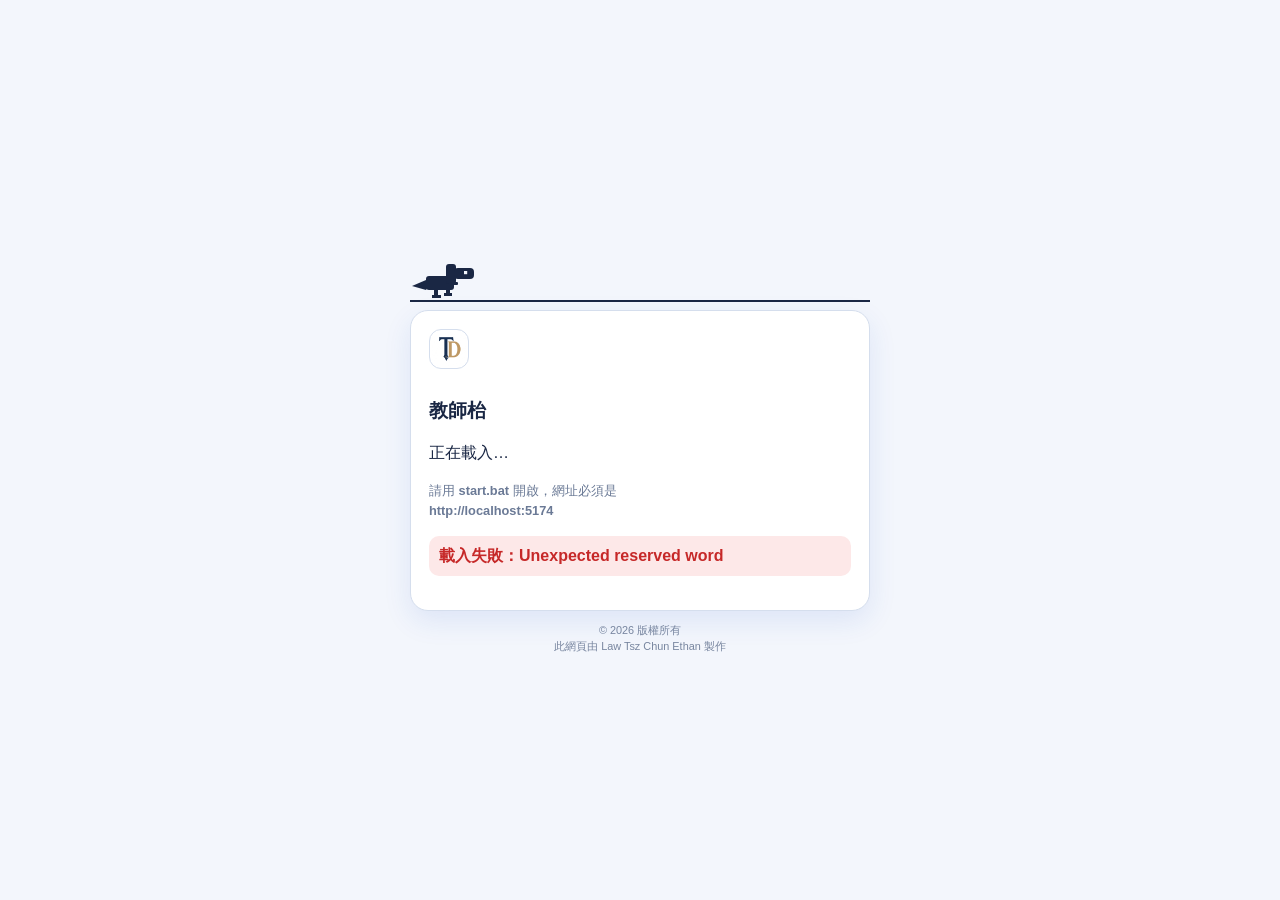
<file: web/index.html>
<!DOCTYPE html>
<html lang="zh-Hant">
  <head>
    <meta charset="UTF-8" />
    <meta name="viewport" content="width=device-width, initial-scale=1, viewport-fit=cover, interactive-widget=resizes-content" />
    <meta name="theme-color" content="#6a4d96" />
    <meta name="apple-mobile-web-app-capable" content="yes" />
    <meta name="mobile-web-app-capable" content="yes" />
    <meta name="apple-mobile-web-app-status-bar-style" content="default" />
    <meta name="format-detection" content="telephone=no" />
    <title>教師枱 · Teacher Desk</title>
    <meta name="description" content="給老師的教學工作台：學生名單、功課日曆、考試成績、欠交追蹤與課堂進度。" />
    <link rel="icon" type="image/png" sizes="32x32" href="./assets/favicon-32.png" />
    <link rel="icon" type="image/png" sizes="192x192" href="./assets/favicon-192.png" />
    <link rel="apple-touch-icon" href="./assets/apple-touch-icon.png" />
    <link rel="shortcut icon" href="./assets/favicon.ico" />
    <link rel="stylesheet" href="./css/styles.css" />
  </head>
  <body>
    <div class="grain" aria-hidden="true"></div>
    <div id="app" class="auth-only">
      <div class="login-wrap">
        <div class="login-boot">
          <div class="dino-run" aria-hidden="true">
            <div class="dino">
              <svg viewBox="0 0 72 48" xmlns="http://www.w3.org/2000/svg">
                <g fill="currentColor">
                  <path d="M2 34 L16 28 L20 32 L16 38 Z"/>
                  <rect x="16" y="24" width="28" height="14" rx="3"/>
                  <rect x="36" y="12" width="10" height="20" rx="3"/>
                  <rect x="44" y="16" width="20" height="11" rx="4"/>
                  <rect class="dino-eye" x="54" y="19" width="3.2" height="3.2"/>
                  <rect x="40" y="30" width="8" height="3" rx="1"/>
                  <g class="dino-legs dino-legs-a">
                    <rect x="24" y="36" width="4" height="8"/><rect x="22" y="43" width="9" height="3"/>
                    <rect x="36" y="36" width="4" height="6"/><rect x="34" y="41" width="8" height="3"/>
                  </g>
                  <g class="dino-legs dino-legs-b">
                    <rect x="24" y="36" width="4" height="6"/><rect x="24" y="41" width="8" height="3"/>
                    <rect x="36" y="36" width="4" height="8"/><rect x="36" y="43" width="9" height="3"/>
                  </g>
                </g>
              </svg>
            </div>
          </div>
          <div class="card login-card">
            <img class="brand-logo" src="./assets/logo-mark.png" alt="" />
            <h1>教師枱</h1>
            <p>正在載入…</p>
            <p class="tiny">請用 <b>start.bat</b> 開啟，網址必須是<br /><b>http://localhost:5174</b></p>
            <p id="boot-error" class="auth-error" hidden></p>
          </div>
          <p class="app-copy login-copy">© 2026 版權所有<br />此網頁由 Law Tsz Chun Ethan 製作</p>
        </div>
      </div>
    </div>
    <div id="toast-root"></div>
    <script>
      function showBootError(msg) {
        var box = document.getElementById('boot-error');
        if (!box) return;
        box.hidden = false;
        box.textContent = msg;
      }
      window.addEventListener('error', function (e) {
        showBootError('載入失敗：' + (e.message || 'unknown'));
      });
      window.addEventListener('unhandledrejection', function (e) {
        var reason = e && e.reason;
        showBootError('載入失敗：' + (reason && reason.message ? reason.message : reason || 'unknown'));
      });
      setTimeout(function () {
        var app = document.getElementById('app');
        if (!window.__APP_READY && app && app.querySelector('.login-card') && /正在載入/.test(app.innerText)) {
          showBootError('仍未載入。請關閉此頁，雙擊資料夾裡的 start.bat，然後等它自動打開瀏覽器。不要雙擊 index.html。網址必須是 http://localhost:5174');
        }
      }, 4000);
    </script>
    <script src="./js/config.js"></script>
    <script type="module">
      import('./js/app.js').catch(function (err) {
        showBootError('載入失敗：' + ((err && err.message) || err));
      });
    </script>
  </body>
</html>
</file>
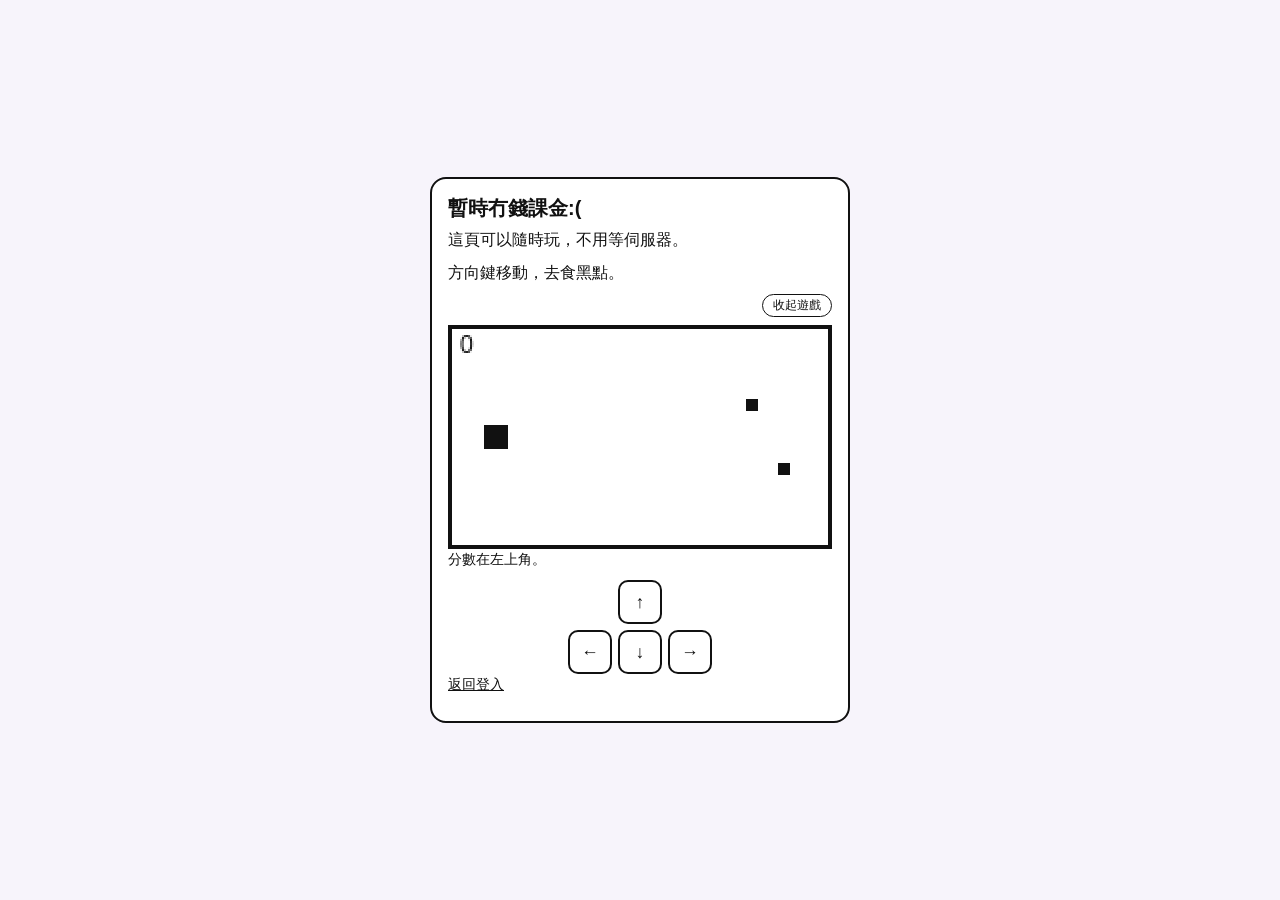
<file: web/wake-game/index.html>
<!DOCTYPE html>
<html lang="zh-Hant">
<head>
  <meta charset="UTF-8">
  <meta name="viewport" content="width=device-width, initial-scale=1, viewport-fit=cover">
  <title>暫時冇錢課金:(</title>
  <style>
    * { box-sizing: border-box; }
    body {
      margin: 0; min-height: 100vh; min-height: 100dvh;
      display: flex; align-items: center; justify-content: center;
      padding: 24px 16px;
      background: #f7f4fb;
      color: #111;
      font-family: "Noto Sans TC", "Microsoft JhengHei", "PingFang TC", sans-serif;
    }
    .card {
      width: min(420px, 100%);
      padding: 16px;
      border: 2px solid #111;
      border-radius: 16px;
      background: #fff;
    }
    h1 { margin: 0 0 6px; font-size: 1.25rem; }
    p { margin: 0 0 10px; line-height: 1.45; }
    .help { font-size: 0.9rem; }
    canvas {
      width: 100%; height: auto; display: block;
      background: #fff; image-rendering: pixelated;
    }
    .pad {
      display: grid; grid-template-columns: 44px 44px 44px;
      gap: 6px; width: max-content; margin: 8px auto 0;
    }
    .pad button {
      width: 44px; height: 44px; border-radius: 10px;
      border: 2px solid #111; background: #fff; color: #111; font-size: 1.1rem;
    }
    .pad button[data-dir="u"] { grid-column: 2; grid-row: 1; }
    .pad button[data-dir="l"] { grid-column: 1; grid-row: 2; }
    .pad button[data-dir="d"] { grid-column: 2; grid-row: 2; }
    .pad button[data-dir="r"] { grid-column: 3; grid-row: 2; }
    .swipe { display: none; }
    .toggle {
      display: block; margin: 0 0 8px auto;
      padding: 2px 10px; border: 1px solid #111; border-radius: 999px;
      background: #fff; color: #111; font-size: 0.75rem;
    }
    .card.is-hidden canvas, .card.is-hidden .score, .card.is-hidden .pad { display: none; }
    canvas { touch-action: none; }
    a { color: #111; }
    @media (max-width: 1023px), ((hover: none) and (pointer: coarse)) {
      .keys, .pad { display: none; }
      .swipe { display: block; }
      .card.is-hidden .swipe { display: none; }
    }
  </style>
</head>
<body>
  <main class="card" id="wake-note">
    <h1>暫時冇錢課金:(</h1>
    <p>這頁可以隨時玩，不用等伺服器。</p>
    <p class="keys">方向鍵移動，去食黑點。</p>
    <p class="swipe">在遊戲上滑動，去食黑點。</p>
    <button type="button" class="toggle" id="toggle">收起遊戲</button>
    <canvas id="wake-game" width="192" height="112" aria-label="方向鍵移動，去食黑點。"></canvas>
    <p class="help score">分數在左上角。</p>
    <div class="pad">
      <button type="button" data-dir="u" aria-label="上">↑</button>
      <button type="button" data-dir="l" aria-label="左">←</button>
      <button type="button" data-dir="d" aria-label="下">↓</button>
      <button type="button" data-dir="r" aria-label="右">→</button>
    </div>
    <p class="help"><a href="../">返回登入</a></p>
  </main>
  <script>
    const root = document.getElementById('wake-note');
    const canvas = document.getElementById('wake-game');
    const ctx = canvas.getContext('2d');
    const cols = 12;
    const rows = 7;
    const cell = 16;
    canvas.width = cols * cell;
    canvas.height = rows * cell;
    let x = 1;
    let y = 3;
    let score = 0;
    const dots = [];
    const placeDot = () => {
      dots.push({
        x: 1 + Math.floor(Math.random() * (cols - 2)),
        y: 1 + Math.floor(Math.random() * (rows - 2)),
      });
    };
    placeDot();
    placeDot();
    placeDot();
    const step = (dx, dy) => {
      x = Math.max(0, Math.min(cols - 1, x + dx));
      y = Math.max(0, Math.min(rows - 1, y + dy));
      for (let i = dots.length - 1; i >= 0; i -= 1) {
        if (dots[i].x === x && dots[i].y === y) {
          dots.splice(i, 1);
          score += 1;
          placeDot();
        }
      }
    };
    let held = null;
    window.addEventListener('keydown', (event) => {
      const tag = event.target && event.target.tagName;
      if (tag === 'INPUT' || tag === 'TEXTAREA' || tag === 'SELECT') return;
      const map = { ArrowUp: [0, -1], ArrowDown: [0, 1], ArrowLeft: [-1, 0], ArrowRight: [1, 0] };
      if (!map[event.key]) return;
      event.preventDefault();
      held = map[event.key];
      if (event.repeat) return;
      step(held[0], held[1]);
    });
    window.addEventListener('keyup', (event) => {
      if (['ArrowUp', 'ArrowDown', 'ArrowLeft', 'ArrowRight'].includes(event.key)) held = null;
    });
    root.querySelectorAll('[data-dir]').forEach((btn) => {
      btn.addEventListener('click', (event) => {
        event.preventDefault();
        const map = { u: [0, -1], d: [0, 1], l: [-1, 0], r: [1, 0] };
        const dir = map[btn.getAttribute('data-dir')];
        if (dir) step(dir[0], dir[1]);
      });
    });
    const touchQuery = window.matchMedia('(max-width: 1023px), (hover: none) and (pointer: coarse)');
    let touchStart = null;
    canvas.addEventListener('touchstart', (event) => {
      if (!touchQuery.matches || event.touches.length !== 1) return;
      touchStart = { x: event.touches[0].clientX, y: event.touches[0].clientY };
    }, { passive: true });
    canvas.addEventListener('touchmove', (event) => {
      if (touchStart) event.preventDefault();
    }, { passive: false });
    canvas.addEventListener('touchend', (event) => {
      if (!touchStart) return;
      const point = event.changedTouches[0];
      const dx = point.clientX - touchStart.x;
      const dy = point.clientY - touchStart.y;
      touchStart = null;
      if (Math.hypot(dx, dy) < 24) return;
      if (Math.abs(dx) >= Math.abs(dy)) step(dx > 0 ? 1 : -1, 0);
      else step(0, dy > 0 ? 1 : -1);
    });
    const toggle = document.getElementById('toggle');
    const paintToggle = () => {
      const hidden = root.classList.contains('is-hidden');
      toggle.textContent = hidden ? '顯示遊戲' : '收起遊戲';
      toggle.setAttribute('aria-pressed', hidden ? 'true' : 'false');
    };
    try {
      const _hide = (() => { try { let v = localStorage.getItem('td-hide-wake-game'); if (v == null) { v = localStorage.getItem('mkpc-hide-wake-game'); if (v != null) localStorage.setItem('td-hide-wake-game', v); } return v; } catch { return null; } })();
      if (_hide === '1') root.classList.add('is-hidden');
    } catch (err) { /* leave the game visible */ }
    paintToggle();
    toggle.addEventListener('click', () => {
      root.classList.toggle('is-hidden');
      try { localStorage.setItem('td-hide-wake-game', root.classList.contains('is-hidden') ? '1' : '0'); }
      catch (err) { /* keep the choice for this view */ }
      paintToggle();
    });
    let acc = 0;
    let last = performance.now();
    const frame = (now) => {
      if (held) {
        acc += now - last;
        if (acc > 140) {
          acc = 0;
          step(held[0], held[1]);
        }
      }
      last = now;
      ctx.fillStyle = '#fff';
      ctx.fillRect(0, 0, canvas.width, canvas.height);
      ctx.strokeStyle = '#111';
      ctx.lineWidth = 2;
      ctx.strokeRect(1, 1, canvas.width - 2, canvas.height - 2);
      ctx.fillStyle = '#111';
      dots.forEach((dot) => ctx.fillRect(dot.x * cell + 5, dot.y * cell + 5, 6, 6));
      ctx.fillRect(x * cell + 2, y * cell + 2, cell - 4, cell - 4);
      ctx.font = '12px sans-serif';
      ctx.fillText(String(score), 6, 14);
      requestAnimationFrame(frame);
    };
    requestAnimationFrame(frame);
  </script>
</body>
</html>
</file>
<file: web/css/styles.css>
:root {
  --paper: #f3f6fc;
  --paper-2: #e4ebf7;
  --card: #ffffff;
  --ink: #1a2744;
  --ink-soft: #3a4a68;
  --muted: #6b7a96;
  --line: #d5deed;
  --cinnabar: #2f6fed;
  --cinnabar-deep: #1e4fc4;
  --cinnabar-soft: #e8effc;
  --jade: #2f9e6b;
  --jade-soft: #d8f3e6;
  --gold: #c9a227;
  --gold-soft: #f7edc8;
  --navy: #5b4a9a;
  --sidebar: #ffffff;
  --sidebar-text: #1a2744;
  --down: #c62828;
  --shadow: 0 10px 28px rgba(30, 79, 196, 0.10);
  --radius: 18px;
  --font: "Noto Sans TC", "Microsoft JhengHei", "PingFang TC", sans-serif;
  --serif: "Noto Serif TC", "PMingLiU", serif;
  --safe-b: env(safe-area-inset-bottom);
  --accent: #7c5cbf;
  --accent-soft: #efe8fa;
}

[data-theme="dark"] {
  --paper: #0f1420;
  --paper-2: #171e2e;
  --card: #1a2233;
  --ink: #eaf0ff;
  --ink-soft: #c5d0e8;
  --muted: #8fa0bf;
  --line: #2a354d;
  --cinnabar: #6b93f5;
  --cinnabar-deep: #4d78e8;
  --cinnabar-soft: #1c2a4a;
  --jade: #6fbf93;
  --jade-soft: #1e3a2d;
  --gold: #e0b45a;
  --gold-soft: #3d3218;
  --navy: #b9a6e8;
  --sidebar: #121826;
  --sidebar-text: #eaf0ff;
  --down: #ef6b6b;
  --shadow: 0 10px 30px rgba(0, 0, 0, 0.35);
  --accent: #a78bfa;
  --accent-soft: #2a2240;
}

* { box-sizing: border-box; }
html { -webkit-text-size-adjust: 100%; }
html, body { margin: 0; min-height: 100%; }
button, a, .tab, .day, .seat-cell, .seat-chip { touch-action: manipulation; }
body {
  font-family: var(--font);
  background: var(--paper);
  color: var(--ink);
  line-height: 1.5;
}
button, input, select, textarea { font-family: inherit; font-size: 1rem; }
a { color: inherit; text-decoration: none; }
button { cursor: pointer; }

.grain {
  pointer-events: none;
  position: fixed;
  inset: 0;
  z-index: 0;
  opacity: 0.045;
  background-image: url("data:image/svg+xml;utf8,<svg xmlns='http://www.w3.org/2000/svg' width='140' height='140'><filter id='n'><feTurbulence type='fractalNoise' baseFrequency='.85' numOctaves='2' stitchTiles='stitch'/></filter><rect width='100%' height='100%' filter='url(%23n)' opacity='.55'/></svg>");
}

#app { position: relative; z-index: 1; min-height: 100vh; display: grid; grid-template-columns: 260px 1fr; }
#app.auth-only { display: block; grid-template-columns: 1fr; }
#app:has(.login-wrap) { display: block; grid-template-columns: 1fr; }
.sidebar {
  background: var(--sidebar);
  color: var(--sidebar-text);
  padding: 22px 16px 12px;
  display: flex;
  flex-direction: column;
  height: 100vh;
  height: 100dvh;
  max-height: 100vh;
  max-height: 100dvh;
  position: sticky;
  top: 0;
  align-self: start;
  overflow: hidden;
  border-right: 1px solid var(--line);
}
.brand { display: flex; gap: 12px; align-items: center; padding: 4px 8px 22px; }
.brand-logo {
  width: 40px; height: 40px; object-fit: contain;
  background: #fff; border-radius: 12px;
  border: 1px solid var(--line);
  flex: none;
  padding: 2px;
  image-rendering: -webkit-optimize-contrast;
}
.seal {
  width: 46px; height: 46px; border-radius: 12px;
  background: var(--cinnabar);
  color: #fff;
  display: grid; place-items: center;
  font-family: var(--serif);
  font-weight: 700;
  font-size: 22px;
}
.brand h1 { margin: 0; font-size: 0.92rem; font-family: var(--font); letter-spacing: 0.01em; line-height: 1.25; font-weight: 700; }
.brand p { margin: 2px 0 0; font-size: 0.72rem; opacity: 0.7; }
.nav {
  display: flex;
  flex-direction: column;
  gap: 4px;
  flex: 1 1 auto;
  min-height: 0;
  overflow-y: auto;
}
.nav a, .nav button.nav-link {
  display: flex; align-items: center; gap: 10px;
  padding: 10px 12px; border-radius: 12px;
  color: var(--ink-soft);
  background: transparent; border: 0; text-align: left; width: 100%;
}
.nav a:hover, .nav button.nav-link:hover { background: var(--cinnabar-soft); color: var(--cinnabar-deep); }
.nav a.active {
  background: var(--cinnabar);
  color: #fff;
  box-shadow: none;
}
.nav svg { width: 18px; height: 18px; flex: none; }
.sidebar-foot {
  flex: none;
  margin-top: auto;
  padding: 12px 8px calc(8px + var(--safe-b));
  font-size: 0.75rem;
  opacity: 0.9;
  background: var(--sidebar);
}
.sidebar-copy, .app-copy, .login-copy {
  margin: 10px 0 0;
  font-size: 0.68rem;
  line-height: 1.45;
  opacity: 0.9;
  color: inherit;
  font-weight: 500;
}
.app-copy { display: none; color: var(--muted); }
.login-copy { display: block; text-align: center; margin-top: 16px; color: var(--muted); }

.main { min-width: 0; padding: 22px 28px 80px; }
.topbar {
  display: flex; gap: 12px; align-items: center; justify-content: space-between;
  margin-bottom: 22px; flex-wrap: wrap;
}
.search-btn, .icon-btn {
  background: var(--card);
  border: 1px solid var(--line);
  border-radius: 999px;
  padding: 8px 14px;
  color: var(--ink-soft);
  display: inline-flex; align-items: center; gap: 8px;
  box-shadow: var(--shadow);
}
.search-btn {
  width: 268px;
  min-width: 268px;
  max-width: 268px;
  justify-content: flex-start;
  white-space: nowrap;
  overflow: hidden;
}
.icon-btn { width: 40px; height: 40px; justify-content: center; padding: 0; }
.top-actions { display: flex; gap: 8px; align-items: center; }
.page-kicker { font-size: 0.78rem; color: var(--muted); letter-spacing: 0.12em; text-transform: uppercase; }
.page-title { font-family: var(--serif); font-size: 1.85rem; margin: 2px 0 6px; }
.page-sub { color: var(--muted); margin: 0 0 18px; }

.grid { display: grid; gap: 16px; }
.grid > * { min-width: 0; }
.grid-2 { grid-template-columns: 1.2fr .8fr; }
.grid-3 { grid-template-columns: repeat(3, 1fr); }
.grid-4 { grid-template-columns: repeat(4, 1fr); }
.card {
  background: var(--card);
  border: 1px solid var(--line);
  border-radius: var(--radius);
  padding: 18px;
  box-shadow: var(--shadow);
}
.card h3 { margin: 0 0 12px; font-size: 1.02rem; font-family: var(--serif); }
.stat {
  padding: 16px;
  border-radius: 16px;
  background: linear-gradient(180deg, var(--card), color-mix(in srgb, var(--paper-2) 55%, var(--card)));
  border: 1px solid var(--line);
}
.stat b { display: block; font-size: 1.4rem; font-family: var(--serif); }
.stat span { color: var(--muted); font-size: 0.85rem; }

.btn {
  display: inline-flex; align-items: center; justify-content: center; gap: 8px;
  border-radius: 999px; border: 1px solid transparent;
  padding: 8px 14px; font-weight: 600;
}
.btn-primary { background: var(--cinnabar); color: #fffaf3; }
.btn-primary:hover { background: var(--cinnabar-deep); }
.btn-ghost { background: transparent; border-color: var(--line); color: var(--ink); }
.btn-jade { background: var(--jade); color: #fff; }
.btn-gold { background: var(--gold-soft); color: #6b4a12; border-color: transparent; }
.btn-sm { padding: 5px 10px; font-size: 0.85rem; }
.btn-danger { background: var(--cinnabar-soft); color: var(--cinnabar-deep); }
.btn svg { width: 16px; height: 16px; flex: none; }
.btn:disabled, .btn[disabled] { opacity: 0.5; cursor: not-allowed; pointer-events: none; }

.chip {
  display: inline-flex; align-items: center; gap: 6px;
  padding: 3px 9px; border-radius: 999px; font-size: 0.78rem; font-weight: 600;
}
.chip-overdue { background: var(--cinnabar); color: #fff; }
.chip-today { background: var(--gold); color: #1c1814; }
.chip-soon { background: var(--gold-soft); color: #6b4a12; }
.chip-later { background: var(--jade-soft); color: var(--jade); }
.chip-miss { background: var(--cinnabar-soft); color: var(--cinnabar-deep); }
.chip-ok { background: var(--jade-soft); color: var(--jade); }
.chip-late { background: var(--gold-soft); color: #6b4a12; }
.chip-pending { background: var(--paper-2); color: var(--muted); }
.chip-ink { background: var(--ink); color: var(--paper); }

.list { display: flex; flex-direction: column; gap: 8px; }
.row {
  display: flex; align-items: center; justify-content: space-between; gap: 12px;
  padding: 10px 12px; border-radius: 12px; background: color-mix(in srgb, var(--paper) 70%, var(--card));
  border: 1px solid transparent;
}
.row:hover { border-color: var(--line); }
.row a { font-weight: 600; }
.muted { color: var(--muted); }
.tiny { font-size: 0.8rem; color: var(--muted); }

.quick { display: grid; grid-template-columns: repeat(5, 1fr); gap: 10px; margin: 16px 0 22px; }
.quick a {
  background: var(--card); border: 1px solid var(--line); border-radius: 16px;
  padding: 14px 12px; text-align: center; font-weight: 600; box-shadow: var(--shadow);
}
.quick a:hover { border-color: var(--cinnabar); color: var(--cinnabar); }

.bar { height: 8px; background: var(--paper-2); border-radius: 99px; overflow: hidden; }
.bar > i { display: block; height: 100%; background: var(--cinnabar); border-radius: 99px; }
.bar.jade > i { background: var(--jade); }

.tabs { display: flex; gap: 6px; flex-wrap: wrap; margin-bottom: 14px; }
.tab {
  border: 1px solid var(--line); background: transparent; color: var(--ink-soft);
  border-radius: 999px; padding: 6px 12px;
}
.tab.active { background: var(--ink); color: var(--paper); border-color: var(--ink); }

.form { display: grid; gap: 10px; }
label { display: grid; gap: 4px; font-size: 0.85rem; color: var(--ink-soft); font-weight: 600; }
input, select, textarea {
  background: var(--card); color: var(--ink);
  border: 1px solid var(--line); border-radius: 12px; padding: 9px 11px;
}
.peek { position: relative; display: block; min-width: 0; }
.peek input { width: 100%; padding-right: 58px; }
.peek-btn {
  position: absolute; right: 6px; top: 50%; transform: translateY(-50%);
  border: 0; background: transparent; color: var(--ink-soft);
  font-size: 0.78rem; font-weight: 700; padding: 4px 6px; min-height: 32px;
}
textarea { min-height: 80px; resize: vertical; }
.form-row { display: grid; grid-template-columns: minmax(0, 1fr) minmax(0, 1fr); gap: 10px; }
.form-row > *, .seat-tools > * { min-width: 0; }
.form-row input, .form-row select, .seat-tools input, .seat-tools select { width: 100%; min-width: 0; }
.form-actions { display: flex; gap: 8px; justify-content: flex-end; }

/* Calendar */
.cal-toolbar { display: flex; justify-content: space-between; gap: 12px; align-items: center; flex-wrap: wrap; margin-bottom: 14px; }
.cal-month { font-family: var(--serif); font-size: 1.35rem; }
.cal-grid {
  display: grid;
  grid-template-columns: repeat(7, 1fr);
  gap: 8px;
}
.cal-head { text-align: center; font-size: 0.78rem; color: var(--muted); padding: 4px 0 8px; font-weight: 700; }
.day {
  min-height: 118px;
  background: var(--card);
  border: 1px solid var(--line);
  border-radius: 14px;
  padding: 8px 8px 32px;
  text-align: left;
  color: inherit;
  display: flex; flex-direction: column; gap: 6px;
  cursor: pointer;
  width: 100%;
  font: inherit;
  position: relative;
}
.day-add {
  position: absolute;
  right: 6px;
  bottom: 6px;
  z-index: 2;
  width: 26px;
  height: 26px;
  border-radius: 8px;
  border: 1px solid var(--line);
  background: var(--card);
  color: var(--cinnabar-deep);
  font-size: 18px;
  line-height: 1;
  font-weight: 700;
  opacity: 0;
  pointer-events: none;
  box-shadow: var(--shadow);
}
.day:hover .day-add,
.day:focus-within .day-add,
.day.selected .day-add {
  opacity: 1;
  pointer-events: auto;
}
.day.out { opacity: 0.42; }
.day.today { box-shadow: inset 0 0 0 2px var(--cinnabar); }
.day.selected { background: color-mix(in srgb, var(--gold-soft) 55%, var(--card)); }
.day .n { font-weight: 700; font-size: 0.9rem; }
.hw-pill {
  display: block; width: 100%;
  border: 0; border-radius: 8px;
  padding: 4px 6px; font-size: 0.72rem; font-weight: 700;
  text-align: left; white-space: nowrap; overflow: hidden; text-overflow: ellipsis;
}
.hw-pill.overdue { background: var(--cinnabar); color: #fff; }
.hw-pill.today, .hw-pill.tomorrow { background: var(--gold); color: #1c1814; }
.hw-pill.soon { background: var(--gold-soft); color: #6b4a12; }
.hw-pill.upcoming { background: var(--jade-soft); color: var(--jade); }
.ev-pill {
  display: block; width: 100%;
  border: 0; border-radius: 8px;
  padding: 4px 6px; font-size: 0.72rem; font-weight: 700;
  text-align: left; white-space: nowrap; overflow: hidden; text-overflow: ellipsis;
  background: var(--cinnabar-soft); color: var(--cinnabar-deep);
}
.ev-pill.inspection { background: #efe4fb; color: #5b3d8c; }
.ev-pill.examDeadline { background: var(--gold-soft); color: #6b4a12; }
.ev-pill.deadline { background: #fde8e8; color: var(--down); }
.ev-pill.meeting { background: var(--jade-soft); color: var(--jade); }
.ev-pill.outing { background: #e4eefc; color: #2c4d7c; }
.ev-pill.observation { background: #f3e8ff; color: #5b2d8e; }
.ev-pill.duty { background: #e8f4fc; color: #1d4f78; }
.ev-pill.urgent, .event-urgent { background: #fde8e8 !important; color: var(--down) !important; border-color: #e59b9b; }
.event-pinned { box-shadow: inset 3px 0 0 var(--gold); }
.ev-pill.school { display: block; }
.ev-pill.sc-holiday { background: #fde8e8; color: #8d2d2d; }
.ev-pill.sc-exam { background: var(--gold-soft); color: #6b4a12; }
.ev-pill.sc-learning { background: #efe4fb; color: #5b3d8c; }
.ev-pill.sc-activity { background: var(--jade-soft); color: var(--jade); }
.ev-pill.sc-meeting { background: #e8f4fc; color: #1d4f78; }
.ev-pill.sc-org { background: #e4eefc; color: #2c4d7c; }
.sc-tag {
  display: inline-block; margin-right: 4px; padding: 0 4px;
  border-radius: 4px; background: #3a2d52; color: #fff;
  font-size: 0.62rem; letter-spacing: 0.04em; vertical-align: 1px;
}
.panel {
  max-width: 880px; margin: 0 auto; padding: 28px 16px 64px;
}
.admin-gate { max-width: 440px; }
.admin-gate .card { display: grid; gap: 12px; }
.admin-gate #google-btn { display: flex; justify-content: center; min-height: 44px; }
.panel-head { display: flex; justify-content: space-between; gap: 12px; align-items: flex-start; flex-wrap: wrap; }
.panel form.card, .panel-row {
  display: grid; gap: 12px; margin-top: 16px;
}
.panel-row {
  grid-template-columns: minmax(0, 1fr) auto;
  align-items: center;
  background: var(--card); border: 1px solid var(--line);
  border-radius: var(--radius); padding: 12px 14px;
}
.panel-date { font-size: 0.78rem; color: var(--muted); margin-bottom: 4px; }
.panel .tabs { margin-top: 14px; }
.panel .check-line { display: flex; align-items: center; gap: 8px; width: fit-content; }
.panel .check-line input { width: 18px; height: 18px; margin: 0; }
.panel #form-note { min-height: 1.2em; color: var(--cinnabar); }
.login-wrap {
  grid-column: 1 / -1;
  min-height: 100vh; min-height: 100dvh;
  display: flex; flex-direction: column;
  align-items: center; justify-content: center;
  justify-content: safe center;
  padding: max(24px, env(safe-area-inset-top)) 16px max(24px, env(safe-area-inset-bottom));
  background: var(--paper);
}
.login-card { width: min(460px, 100%); text-align: left; }
.login-boot {
  width: min(460px, 100%);
  display: flex; flex-direction: column; align-items: stretch;
}
.login-boot .login-card { width: 100%; }
.login-boot .login-copy { margin-top: 12px; }
.login-stage {
  width: min(768px, 100%);
  display: grid;
  grid-template-columns: minmax(0, 460px) minmax(180px, 280px);
  column-gap: 28px;
  row-gap: 0;
  align-items: center;
  justify-content: center;
}
.login-shell { display: contents; }
.dino-run { grid-column: 1; grid-row: 1; }
.login-main { grid-column: 1; grid-row: 2; }
.login-stage > .login-copy { grid-column: 1; grid-row: 3; width: 100%; margin-top: 10px; }
.wake-box { grid-column: 2; grid-row: 1 / span 3; }
.dino-run {
  position: relative;
  width: 100%;
  height: 56px;
  margin: 0 0 8px;
  overflow: hidden;
  color: var(--ink);
}
.dino-run[hidden] { display: none !important; }
.dino-run::after {
  content: "";
  position: absolute;
  left: 0; right: 0; bottom: 0;
  height: 2px;
  background: currentColor;
}
.dino {
  position: absolute;
  left: 0; bottom: 2px;
  width: 72px; height: 48px;
  animation: dino-travel 2.4s linear infinite;
}
.dino svg { display: block; width: 72px; height: 48px; }
.dino-eye { fill: var(--paper); }
.dino-legs-b { opacity: 0; }
.dino-run:not([hidden]) .dino-legs-a { animation: dino-leg-a 0.22s steps(1, end) infinite; }
.dino-run:not([hidden]) .dino-legs-b { animation: dino-leg-b 0.22s steps(1, end) infinite; }
@keyframes dino-leg-a { 50% { opacity: 0; } }
@keyframes dino-leg-b { 50% { opacity: 1; } }
@keyframes dino-travel {
  from { left: 0; }
  to { left: calc(100% - 72px); }
}
@media (prefers-reduced-motion: reduce) {
  .dino, .dino-legs-a, .dino-legs-b { animation: none; }
  .dino-legs-b { opacity: 0; }
}
.login-main {
  width: 100%; max-width: none; min-width: 0;
  background: var(--card); border: 1px solid var(--line);
  border-radius: var(--radius); padding: 18px; box-shadow: var(--shadow);
}
.login-main .form { grid-template-columns: minmax(0, 1fr); }
.login-main input, .login-main .btn { width: 100%; min-width: 0; max-width: 100%; }
.wake-box {
  width: 100%; max-width: 280px; justify-self: stretch;
  margin: 0; padding: 12px;
  border: 2px solid #111; border-radius: 16px;
  background: #fff; color: #111;
}
.wake-line { margin: 0 0 4px; font-weight: 700; font-size: 1.05rem; }
.wake-sub, .wake-help { margin: 0 0 8px; line-height: 1.45; }
.wake-help { font-size: 0.85rem; }
.wake-help-swipe { display: none; }
.wake-toggle {
  display: block; margin: 0 0 8px auto;
  padding: 2px 10px; min-height: 28px;
  border: 1px solid #111; border-radius: 999px;
  background: #fff; color: #111; font-size: 0.75rem;
}
.wake-box.is-hidden #wake-game,
.wake-box.is-hidden .wake-help,
.wake-box.is-hidden .wake-pad { display: none; }
#wake-game {
  width: 100%; height: auto; display: block;
  background: #fff; border-radius: 8px;
  image-rendering: pixelated;
  touch-action: none;
}
.wake-pad {
  display: grid; grid-template-columns: 44px 44px 44px;
  gap: 6px; width: max-content; margin: 4px auto 0;
}
.wake-pad button {
  width: 44px; height: 44px; border-radius: 10px;
  border: 2px solid #111; background: #fff; color: #111; font-size: 1.1rem;
}
.wake-pad button[data-dir="u"] { grid-column: 2; grid-row: 1; }
.wake-pad button[data-dir="l"] { grid-column: 1; grid-row: 2; }
.wake-pad button[data-dir="d"] { grid-column: 2; grid-row: 2; }
.wake-pad button[data-dir="r"] { grid-column: 3; grid-row: 2; }
@media (max-width: 1023px), ((hover: none) and (pointer: coarse)) {
  .login-stage {
    display: flex; flex-direction: column; align-items: stretch;
    width: min(560px, 100%);
  }
  .dino-run { order: 0; }
  .login-stage > .login-shell {
    display: flex; flex-direction: column; align-items: stretch;
    order: 1; min-width: 0;
    background: var(--card); border: 1px solid var(--line);
    border-radius: var(--radius); padding: 16px; box-shadow: var(--shadow);
  }
  .login-stage > .login-copy { order: 2; margin-top: 12px; }
  .login-main { display: contents; }
  .login-head { order: 1; min-width: 0; }
  .login-main > .form, .login-main > .auth-error { order: 3; min-width: 0; }
  .login-stage .tabs { flex-wrap: wrap; overflow: visible; }
  .login-stage .tab { flex: 0 1 auto; min-width: 0; }
  .login-stage .wake-box {
    order: 2; align-self: center;
    width: min(280px, 100%); max-width: none; margin: 12px auto 4px;
  }
  .wake-help-keys, .wake-pad { display: none; }
  .wake-help-swipe { display: block; }
}
.auth-error { color: var(--down); font-weight: 600; background: #fde8e8; padding: 8px 10px; border-radius: 10px; }
.login-card .brand-logo, .login-main .brand-logo { margin-bottom: 8px; }
.login-card h1, .login-main h1 { font-size: 1.2rem; }
.google-slot { display: flex; justify-content: center; min-height: 44px; margin: 8px 0 4px; }
.google-slot > div { max-width: 100%; }
.google-or { text-align: center; margin: 0 0 8px; }
.badge-soon {
  display: inline-block;
  margin-left: 8px;
  padding: 2px 8px;
  border-radius: 999px;
  font-size: 0.72rem;
  font-weight: 700;
  letter-spacing: 0.02em;
  color: #8a5a00;
  background: #ffe8b3;
  vertical-align: middle;
}
.eclass-soon-line { margin: -4px 0 10px; color: var(--muted); }
.eclass-range { margin: 10px 0 0; }
.eclass-range .form-row { margin-bottom: 8px; }
.eclass-msg { font-weight: 700; padding: 8px 10px; border-radius: 10px; margin: 8px 0; }
.eclass-msg.ok { color: var(--jade); background: var(--jade-soft); }
.eclass-msg.bad { color: var(--down); background: #fde8e8; }
.nav-badge {
  display: inline-grid; place-items: center;
  min-width: 16px; height: 16px; padding: 0 5px;
  margin-left: 6px; border-radius: 99px;
  background: #c62828; color: #fff;
  font-size: 0.65rem; font-weight: 800; line-height: 1;
  vertical-align: middle;
}
.nav a, .mobile-nav a { position: relative; }
.made-by {
  margin: 36px 0 8px;
  font-size: 0.72rem;
  line-height: 1.5;
  letter-spacing: 0;
  color: var(--muted);
  opacity: 0.9;
  text-align: left;
  font-weight: 500;
}
.ai-dock {
  position: sticky; bottom: 12px; z-index: 8;
  background: var(--card); border: 1px solid var(--line);
  border-radius: 16px; padding: 10px 12px; margin-top: 18px;
  box-shadow: var(--shadow);
}
.ai-log { max-height: 160px; overflow: auto; display: grid; gap: 8px; margin-bottom: 8px; }
.ai-log:empty { display: none; margin: 0; }
.ai-msg { font-size: 0.88rem; }
.ai-msg.user { color: var(--cinnabar-deep); }
.ai-form { display: flex; gap: 8px; }
.ai-form input { flex: 1; }
.ai-dock.locked { opacity: 0.92; }
.ai-dock.locked .ai-form input { background: var(--paper-2); }
.seat-layout { display: grid; gap: 10px; }
.seat-board {
  text-align: center; font-weight: 700; padding: 10px;
  border-radius: 12px; background: var(--cinnabar-deep); color: #fff;
}
.seat-desk-row { display: flex; }
.seat-desk-row.left { justify-content: flex-start; }
.seat-desk-row.center { justify-content: center; }
.seat-desk-row.right { justify-content: flex-end; }
.seat-desk {
  min-width: 160px; text-align: center; font-weight: 700; font-size: 0.85rem;
  padding: 8px 16px; border-radius: 10px; background: #9b7bb8; color: #fff;
}
.seat-layout { min-width: 0; max-width: 100%; grid-template-columns: minmax(0, 1fr); }
.seat-scroll { min-width: 0; max-width: 100%; overflow-x: auto; -webkit-overflow-scrolling: touch; padding-bottom: 12px; }
.seat-grid { display: grid; gap: 8px; grid-template-columns: repeat(var(--seat-cols, 6), minmax(0, 1fr)); }
.seat-tools {
  display: grid;
  grid-template-columns: repeat(4, minmax(0, 1fr));
  gap: 10px;
  margin-bottom: 12px;
}
.seat-cell {
  min-height: 84px; border-radius: 12px; border: 1px dashed var(--line);
  background: var(--card); display: grid; place-items: center; gap: 1px;
  cursor: pointer; font-size: 0.85rem; color: inherit; padding: 6px;
}
.seat-cell.filled { border-style: solid; }
.seat-cell.boy { background: #d5e0e8; }
.seat-cell.girl { background: #f3d4cc; }
.seat-cell.vision { background: #fff3cd; }
.seat-cell.tall { background: #e8f0fe; }
.seat-cell.blocked { background: #d8d2e2; cursor: not-allowed; color: var(--muted); }
.seat-cell.locked { box-shadow: inset 0 0 0 2px var(--gold); }
.seat-cell.picked { outline: 2px solid var(--cinnabar-deep); }
.seat-cell[draggable="true"] { cursor: grab; }
.seat-unseated { display: flex; flex-wrap: wrap; gap: 8px; min-height: 44px; }
.seat-chip {
  border: 1px solid var(--line); border-radius: 999px; padding: 6px 10px;
  background: var(--paper); cursor: grab; color: inherit;
}
.seat-chip.picked { background: var(--cinnabar-deep); color: #fff; border-color: var(--cinnabar-deep); }
.seat-chip.vision { background: #fff3cd; }
.seat-chip.tall { background: #e8f0fe; }
.seat-menu {
  position: fixed; z-index: 70; background: var(--card); border: 1px solid var(--line);
  border-radius: 12px; box-shadow: var(--shadow); padding: 6px; display: grid; min-width: 140px;
}
.seat-menu button {
  border: 0; background: transparent; text-align: left; padding: 8px 10px;
  border-radius: 8px; cursor: pointer; color: inherit; font: inherit;
}
.seat-menu button:hover { background: var(--paper-2); }
.seat-avoid-picks {
  max-height: 140px; overflow: auto; display: flex; flex-wrap: wrap; gap: 6px 12px;
  padding: 8px; border: 1px solid var(--line); border-radius: 10px; background: var(--paper);
}
.seat-avoid-picks label { display: inline-flex; align-items: center; gap: 4px; margin: 0; }
.seat-avoid-list { margin-top: 8px; }
.seat-from-class { margin-top: 10px; }
.seat-mini { max-width: 220px; }
.seat-mini-board { height: 8px; border-radius: 6px; background: var(--cinnabar-deep); margin-bottom: 6px; }
.seat-mini-grid { display: grid; gap: 4px; }
.seat-dot { display: block; height: 12px; border-radius: 3px; background: var(--paper-2); }
.seat-dot.boy { background: #d5e0e8; }
.seat-dot.girl { background: #f3d4cc; }
.seat-dot.blocked { background: #d8d2e2; }
.legend .lg { width: 10px; height: 10px; border-radius: 3px; display: inline-block; margin-right: 4px; vertical-align: middle; }
.legend .lg.boy { background: #d5e0e8; }
.legend .lg.girl { background: #f3d4cc; }
.legend .lg.empty { background: var(--card); border: 1px solid var(--line); }
.legend .lg.blocked { background: #d8d2e2; }
.legend .lg.vision { background: #fff3cd; }
.legend .lg.tall { background: #e8f0fe; }
@media print {
  .seat-cell { break-inside: avoid; }
}
.ai-list { display: grid; gap: 12px; max-height: 58vh; overflow: auto; padding-right: 4px; }
.ai-card { border: 1px solid var(--line); border-radius: 14px; padding: 12px; background: var(--paper); }
.ai-brief { margin: 8px 0 10px; padding: 8px 10px; border-radius: 10px; background: var(--jade-soft, #eef8f3); font-size: 0.92rem; line-height: 1.45; }
.ai-brief p { margin: 0 0 6px; }
.ai-brief p:last-child { margin-bottom: 0; }
.linkish { background: none; border: 0; padding: 0; font: inherit; font-weight: 700; color: inherit; cursor: pointer; text-align: left; }
.year-combo { display: grid; grid-template-columns: minmax(0, 1fr) minmax(0, 1.1fr); gap: 6px; }
.modal { position: relative; }
.modal:has(.ai-list) { width: min(720px, 100%); }
.modal-x {
  position: absolute; top: 10px; right: 12px;
  width: 32px; height: 32px; border: 0; border-radius: 50%;
  background: var(--paper-2); color: var(--ink);
  font-size: 1.2rem; line-height: 1;
}
.legend { display: flex; gap: 10px; flex-wrap: wrap; font-size: 0.8rem; color: var(--muted); margin: 10px 0 18px; }
.legend i { width: 10px; height: 10px; border-radius: 99px; display: inline-block; margin-right: 4px; }

.agenda .item {
  display: grid; grid-template-columns: 1fr auto; gap: 8px;
  padding: 12px 0; border-bottom: 1px dashed var(--line);
}
.agenda .item:last-child { border-bottom: 0; }

.student-grid { display: grid; grid-template-columns: repeat(auto-fill, minmax(220px, 1fr)); gap: 10px; }
.student-card {
  border: 1px solid var(--line); border-radius: 16px; padding: 12px;
  background: var(--card);
}
.student-card.missing { border-color: var(--cinnabar); background: color-mix(in srgb, var(--cinnabar-soft) 45%, var(--card)); }
.student-card.submitted { border-color: color-mix(in srgb, var(--jade) 35%, var(--line)); }
.student-card.late { border-color: var(--gold); }
.avatar {
  width: 36px; height: 36px; border-radius: 50%;
  display: grid; place-items: center; font-weight: 700; font-size: 0.78rem;
  background: var(--paper-2); color: var(--ink);
}
.avatar.F { background: #f3d4cc; }
.avatar.M { background: #d5e0e8; }
.status-btns { display: flex; flex-wrap: wrap; gap: 4px; margin-top: 8px; }
.status-btns button { font-size: 0.75rem; padding: 4px 8px; border-radius: 999px; border: 1px solid var(--line); background: transparent; color: inherit; }
.status-btns button.on-submitted { background: var(--jade); color: #fff; border-color: var(--jade); }
.status-btns button.on-late { background: var(--gold); color: #1c1814; border-color: var(--gold); }
.status-btns button.on-missing { background: var(--cinnabar); color: #fff; border-color: var(--cinnabar); }
.status-btns button.on-excused { background: var(--navy); color: #fff; border-color: var(--navy); }
.status-btns button.on-pending { background: var(--paper-2); }

.hw-card { display: grid; gap: 8px; }
.hw-card header { display: flex; justify-content: space-between; gap: 10px; align-items: flex-start; flex-wrap: wrap; }
.rate-line { display: flex; align-items: center; gap: 10px; }
.ring { width: 42px; height: 42px; }
.ring-bg { fill: none; stroke: var(--paper-2); stroke-width: 3.2; }
.ring-fg { fill: none; stroke-width: 3.2; stroke-linecap: round; }

.timeline { border-left: 2px solid var(--line); margin-left: 10px; padding-left: 16px; display: grid; gap: 14px; }
.tl-item { position: relative; }
.tl-item::before {
  content: ""; position: absolute; left: -21px; top: 8px;
  width: 10px; height: 10px; border-radius: 50%; background: var(--cinnabar);
}

.tt-wrap { overflow-x: auto; padding-bottom: 6px; }
.tt-phone { display: none; }
button.tt-when {
  display: flex; flex-direction: column; align-items: flex-end; justify-content: center;
  gap: 0; width: 100%; min-width: 0; border: 0; background: transparent;
  color: inherit; font: inherit; padding: 4px 0; cursor: pointer;
}
.tt-when .tiny { line-height: 1.1; }
.tt-boards { display: flex; gap: 18px; align-items: flex-start; overflow-x: auto; padding-bottom: 8px; }
.tt-board { min-width: 0; flex: 1 1 auto; }
.tt-board-alt {
  flex: 0 0 260px;
  border-left: 1px dashed var(--line);
  padding-left: 16px;
}
.tt-alt-title { font-weight: 700; font-size: 0.9rem; margin: 0 0 8px; font-family: var(--serif); }
.tt-grid {
  display: grid;
  grid-template-columns: 92px repeat(5, minmax(110px, 1fr));
  gap: 4px;
  min-width: 760px;
}
.tt-grid-main {
  grid-template-columns: 92px repeat(var(--tt-days, 5), minmax(110px, 1fr));
  min-width: 0;
}
.tt-grid-alt {
  grid-template-columns: 88px minmax(140px, 1fr);
  min-width: 240px;
}
.tt-band {
  grid-column: 1 / -1;
  display: flex;
  align-items: center;
  justify-content: center;
  gap: 12px;
  background: color-mix(in srgb, var(--paper-2) 82%, var(--card));
  border: 1px dashed var(--line);
  border-radius: 8px;
  min-height: 30px;
  padding: 4px 12px;
  color: var(--muted);
  font-size: 0.8rem;
  font-weight: 700;
  font-family: inherit;
  width: 100%;
  cursor: pointer;
}
button.tt-band:hover {
  border-color: var(--cinnabar);
  color: var(--ink);
}
.tt-band .tt-time { font-size: 0.82rem; }
.tt-cell {
  background: var(--card);
  border: 1px solid var(--line);
  border-radius: 10px;
  min-height: 54px;
  padding: 6px 8px 6px;
  font-size: 0.78rem;
}
.tt-cell.slot {
  background: color-mix(in srgb, var(--cinnabar-soft) 42%, var(--card));
  box-shadow: inset 0 0 0 1px color-mix(in srgb, var(--cinnabar) 18%, transparent);
}
.tt-head { font-size: 0.78rem; color: var(--muted); text-align: center; font-weight: 700; }
.tt-head.tt-period, .tt-head.tt-corner { text-align: right; padding: 8px 8px 0 0; }
.tt-time {
  font-weight: 800;
  font-variant-numeric: tabular-nums;
  letter-spacing: 0.01em;
  color: var(--cinnabar-deep);
  font-size: 0.92rem;
  line-height: 1.25;
}
.tt-class { display: block; margin-top: 2px; font-size: 0.88rem; }
.tt-sub { margin-top: 1px; font-size: 0.74rem; }
.tt-cell-break, .tt-break { background: color-mix(in srgb, var(--paper-2) 70%, var(--card)); }
.tt-cell-break { box-shadow: none; }
.tt-cell-empty {
  display: flex; align-items: center; justify-content: center;
  width: 100%; cursor: pointer; color: var(--muted);
  background: transparent; font-size: 1.1rem; font-weight: 600;
}
.tt-cell-empty:hover { border-color: var(--cinnabar); color: var(--cinnabar); }
.tt-lesson { cursor: grab; position: relative; padding-right: 22px; }
.tt-lesson.tt-dragging { opacity: 0.4; cursor: grabbing; }
.tt-cell.tt-drop, .tt-cell-empty.tt-drop {
  outline: 2px dashed var(--cinnabar);
  background: color-mix(in srgb, var(--cinnabar-soft) 72%, var(--card));
}
button.tt-head.tt-period {
  width: 100%; background: transparent; border: 0; cursor: pointer; font: inherit;
}
button.tt-head.tt-period:hover .tt-time { text-decoration: underline; }
.tt-bell-list { display: flex; flex-wrap: wrap; gap: 8px; margin: 10px 0; }
.tt-bell-chip {
  display: grid; gap: 2px; text-align: left; padding: 8px 10px;
  border: 1px solid var(--line); border-radius: 10px; background: var(--paper-2);
  cursor: pointer; font: inherit; color: inherit;
}
.tt-bell-chip:hover { border-color: var(--cinnabar); }
.tt-room { margin-top: 2px; font-size: 0.74rem; color: var(--muted); }
.tt-lesson + .tt-lesson { margin-top: 8px; padding-top: 8px; border-top: 1px dashed var(--line); }
.tt-del { position: absolute; top: -4px; right: -6px; min-width: 28px; }
.tt-lock-note { margin: -2px 0 10px; color: var(--muted); }
.tt-locked .tt-lesson { cursor: default; }
.tt-lesson-locked { padding-right: 8px; }
.tt-cell-locked { cursor: default; }
.tt-bell-chip.tt-locked-chip { cursor: default; }
textarea[readonly] { background: var(--paper-2); cursor: default; }

.chart { display: grid; gap: 10px; }
.chart-row { display: grid; grid-template-columns: 90px 1fr 40px; gap: 8px; align-items: center; font-size: 0.88rem; }

.modal-backdrop {
  position: fixed; inset: 0; background: rgba(28,24,20,.45);
  display: grid; place-items: center; z-index: 50; padding: 20px;
}
.modal {
  background: var(--card); color: var(--ink);
  width: min(560px, 100%);
  border-radius: 20px; padding: 28px 20px 20px;
  border: 1px solid var(--line);
  max-height: 90vh; overflow: auto;
  position: relative;
}
.palette {
  width: min(640px, 100%);
}
.palette input { width: 100%; margin-bottom: 10px; }
.hit { padding: 8px 10px; border-radius: 10px; display: block; }
.hit:hover, .hit.active { background: var(--paper-2); }

.toast {
  position: fixed; right: 18px; bottom: 18px; z-index: 80;
  background: var(--ink); color: var(--paper);
  padding: 10px 14px; border-radius: 999px; font-size: 0.9rem;
}

.more-sheet {
  position: fixed; left: 0; right: 0; bottom: calc(68px + var(--safe-b)); z-index: 48;
  background: var(--card); border-top: 1px solid var(--line);
  border-radius: 20px 20px 0 0; padding: 14px 14px 12px;
  max-height: min(70dvh, 560px); overflow: auto;
}
.mobile-nav {
  display: none;
  position: fixed; left: 0; right: 0; bottom: 0; z-index: 47;
  background: var(--cinnabar-deep); color: #fff;
  padding: 8px 8px calc(8px + var(--safe-b));
  grid-template-columns: repeat(5, 1fr);
}
.mobile-nav a, .mobile-nav button {
  background: none; border: 0; color: rgba(255,255,255,.75);
  display: grid; place-items: center; gap: 2px; font-size: 0.68rem; padding: 6px 0;
}
.mobile-nav a.active { color: #fff; }
.mobile-nav svg { width: 18px; height: 18px; }

.attention { border-left: 4px solid var(--cinnabar); }
.split { display: flex; gap: 8px; flex-wrap: wrap; align-items: center; }
.grow { flex: 1; }
.hidden { display: none !important; }
.week-strip { display: grid; grid-template-columns: repeat(7, 1fr); gap: 8px; }
.week-strip .day { min-height: 88px; }

.report { background: var(--card); border-radius: 16px; padding: 18px; border: 1px dashed var(--line); white-space: pre-wrap; font-size: 0.95rem; overflow-wrap: break-word; }
.page-title, .page-sub, .card, .row, .modal, .ai-msg { overflow-wrap: break-word; }
.menu-btn, .nav-close { display: none; }
.nav-backdrop {
  position: fixed; inset: 0; z-index: 44;
  border: 0; padding: 0; margin: 0;
  background: rgba(28, 24, 20, 0.45);
  cursor: pointer;
}
.search-btn .search-label { overflow: hidden; text-overflow: ellipsis; white-space: nowrap; min-width: 0; }

.table-wrap { overflow-x: auto; }
.data-table { width: 100%; border-collapse: collapse; font-size: 0.88rem; background: var(--card); }
.data-table th, .data-table td { border: 1px solid var(--line); padding: 8px 10px; text-align: center; white-space: nowrap; }
.data-table th { background: var(--cinnabar-soft); color: var(--cinnabar-deep); font-weight: 700; }
.data-table td.left, .data-table th.left { text-align: left; }
.data-table tfoot td { font-weight: 700; background: var(--paper); }
.delta { font-weight: 700; display: inline-flex; align-items: center; gap: 4px; }
.delta.up { color: var(--jade); }
.delta.down { color: var(--down); }
.delta.flat { color: var(--muted); }
.band-chart {
  display: flex; align-items: flex-end; gap: 8px;
  height: 200px; padding: 8px 4px 8px;
}
.band-col { flex: 1; display: flex; flex-direction: column; align-items: center; justify-content: flex-end; height: 100%; gap: 6px; min-width: 0; }
.band-bar { width: 100%; max-width: 42px; background: linear-gradient(180deg, var(--cinnabar), var(--cinnabar-deep)); border-radius: 8px 8px 0 0; min-height: 4px; }
.band-col span { font-weight: 700; font-size: 0.85rem; }
.band-col small { font-size: 0.68rem; color: var(--muted); text-align: center; line-height: 1.2; }
.analysis-sheet { overflow-x: auto; }
.analysis-sheet .data-table th { font-size: 0.78rem; }
.sign-cell { min-width: 140px; min-height: 36px; }
.sign-line { display: none; border-bottom: 1px solid var(--ink); min-height: 28px; min-width: 120px; padding: 0 8px; }

@media print {
  .sidebar, .topbar, .mobile-nav, .btn, .status-btns, .grain, .tabs, .no-print, .ai-dock, .nav-backdrop, .more-sheet, .menu-btn { display: none !important; }
  .tt-phone { display: none !important; }
  .tt-desktop { display: block !important; }
  .seat-page { display: block !important; }
  .seat-scroll { overflow: visible !important; }
  .seat-grid { grid-template-columns: repeat(var(--seat-cols, 6), minmax(0, 1fr)) !important; width: 100% !important; }
  #app { display: block; }
  .main { padding: 0; }
  body { background: #fff; }
  .analysis-sheet { break-inside: avoid; }
  .sign-line { display: inline-block; }
}

.kbd { font-size: 0.75rem; background: var(--paper-2); padding: 2px 6px; border-radius: 6px; }
.focus-student { outline: 2px solid var(--cinnabar); }

/* iPad: slide-out menu, two columns. Phone: bottom bar, one main column. */
@media (min-width: 1024px) and (max-width: 1180px) {
  #app { grid-template-columns: 220px minmax(0, 1fr); }
  .main { padding: 16px 16px 56px; }
  .grid-4 { grid-template-columns: repeat(2, minmax(0, 1fr)); }
  .quick { grid-template-columns: repeat(3, minmax(0, 1fr)); }
  .search-btn { width: auto; min-width: 0; max-width: none; flex: 1 1 180px; }
}

@media (max-width: 1180px) {
  .seat-scroll { overflow-x: auto; -webkit-overflow-scrolling: touch; }
  .seat-grid {
    grid-template-columns: repeat(var(--seat-cols, 6), minmax(96px, 1fr));
    width: max(100%, calc(var(--seat-cols, 6) * 96px));
  }
  .tt-boards { flex-direction: column; overflow-x: hidden; }
  .tt-board-alt {
    flex: none; width: 100%;
    border-left: 0; padding-left: 0;
    border-top: 1px dashed var(--line); padding-top: 14px;
  }
  .tt-period, .tt-corner {
    position: sticky; left: 0; z-index: 2;
    background: var(--paper);
  }
  .table-wrap, .analysis-sheet, .tt-wrap, .tt-boards, .seat-scroll {
    -webkit-overflow-scrolling: touch;
  }
}

@media (min-width: 720px) and (max-width: 1023px) {
  #app { grid-template-columns: 1fr; }
  .sidebar {
    display: flex;
    position: fixed;
    z-index: 46;
    top: 0; left: 0; bottom: 0;
    width: min(320px, 86vw);
    transform: translateX(-105%);
    transition: transform 0.2s ease;
    box-shadow: 0 16px 40px rgba(28, 24, 20, 0.18);
    padding-left: max(16px, env(safe-area-inset-left));
  }
  #app.nav-open .sidebar { transform: translateX(0); }
  body.nav-open { overflow: hidden; }
  .menu-btn, .nav-close { display: inline-flex; }
  .nav-close {
    position: absolute; top: 12px; right: 12px;
    font-size: 1.35rem; line-height: 1;
  }
  .sidebar .brand { padding-right: 48px; }
  .mobile-nav, .more-sheet { display: none !important; }
  .main { padding: 18px 18px 40px; }
  .topbar { flex-wrap: nowrap; }
  .search-btn { width: auto; min-width: 0; max-width: none; flex: 1 1 160px; }
  .grid-2 { grid-template-columns: minmax(0, 1fr) minmax(0, 1fr); }
  .grid-3, .grid-4 { grid-template-columns: repeat(2, minmax(0, 1fr)); }
  .quick { grid-template-columns: repeat(3, minmax(0, 1fr)); }
  .nav a { min-height: 44px; }
  .icon-btn, .tab, .btn { min-height: 40px; }
  .cal-grid { gap: 4px; }
  .cal-grid .day { min-height: 88px; padding: 6px 4px 26px; }
  .page-title { font-size: 1.6rem; }
}

@media (max-width: 1023px) {
  .week-strip {
    display: flex;
    gap: 8px;
    overflow-x: auto;
    -webkit-overflow-scrolling: touch;
    scroll-snap-type: x mandatory;
    padding-bottom: 6px;
  }
  .week-strip .day {
    flex: 1 0 112px;
    width: auto;
    scroll-snap-align: start;
    min-height: 108px;
  }
  input, select, textarea, input.tiny, select.tiny, textarea.tiny { font-size: 16px; }
  .modal { max-height: min(92dvh, 100%); }
}

@media (max-width: 719px) {
  #app { grid-template-columns: 1fr; }
  .sidebar { display: none; }
  .mobile-nav { display: grid; }
  .main {
    padding: 12px 12px calc(96px + var(--safe-b));
    padding-left: max(12px, env(safe-area-inset-left));
    padding-right: max(12px, env(safe-area-inset-right));
  }
  .app-copy { display: block; margin: 18px 0 8px; }
  .topbar { flex-wrap: nowrap; gap: 8px; margin-bottom: 14px; }
  .search-btn { width: auto; min-width: 0; max-width: none; flex: 1 1 auto; padding: 8px 12px; }
  .top-actions { flex: none; gap: 6px; }
  .icon-btn { width: 44px; height: 44px; }
  .grid-2, .form-row, .year-combo { grid-template-columns: 1fr; }
  .grid-3, .grid-4, .quick { grid-template-columns: repeat(2, minmax(0, 1fr)); }
  .quick a {
    min-height: 52px; min-width: 0; display: grid; place-items: center;
    white-space: normal; overflow-wrap: anywhere; line-height: 1.25;
    font-size: 0.92rem; padding: 8px 6px; text-align: center;
  }
  .page-title { font-size: 1.45rem; }
  .page-sub { margin-bottom: 12px; }
  .card { padding: 12px; }
  .week-strip {
    display: grid;
    grid-template-columns: repeat(7, minmax(0, 1fr));
    gap: 4px;
    overflow: visible;
    scroll-snap-type: none;
    padding-bottom: 0;
  }
  .week-strip .day {
    flex: none; width: auto; min-width: 0;
    min-height: 68px; padding: 6px 1px 4px; gap: 3px;
    border-radius: 10px; align-items: center; text-align: center;
  }
  .week-strip .day .n { font-size: 0.95rem; line-height: 1.05; text-align: center; }
  .week-strip .day .n .tiny { display: block; font-size: 0.62rem; letter-spacing: 0; }
  .week-strip .hw-pill, .week-strip .ev-pill {
    height: 5px; padding: 0; margin: 0; border-radius: 99px; font-size: 0; line-height: 0;
  }
  .week-strip .day > .tiny { display: none; }
  .seat-page { display: flex; flex-direction: column; gap: 12px; }
  .seat-page > .seat-tools { order: 1; margin-bottom: 0; }
  .seat-page > .seat-layout { order: 2; }
  .seat-page > .grid { order: 3; margin-bottom: 0; }
  .seat-page > .card { order: 4; }
  .seat-page > .split {
    grid-template-columns: 1fr 1fr 1fr;
  }
  .seat-page > .split > .grow { grid-column: 1 / -1; }
  .seat-page > .split > .btn,
  .seat-page > .split > a.btn {
    min-height: 40px; padding: 6px 4px; font-size: 0.82rem;
  }
  .split:has(> .page-title),
  .split:has(> .grow > .page-title) {
    display: grid; grid-template-columns: 1fr; gap: 8px; align-items: stretch;
  }
  .split:has(> .page-title) > .btn,
  .split:has(> .page-title) > a.btn,
  .split:has(> .page-title) > label.btn,
  .split:has(> .grow > .page-title) > .btn,
  .split:has(> .grow > .page-title) > a.btn,
  .split:has(> .grow > .page-title) > label.btn {
    width: 100%; min-height: 44px;
  }
  .row { flex-wrap: nowrap; align-items: center; }
  .row > :first-child { min-width: 0; flex: 1 1 auto; overflow: hidden; }
  .row > :not(:first-child) { flex: none; }
  .tabs { flex-wrap: nowrap; overflow-x: auto; -webkit-overflow-scrolling: touch; padding-bottom: 4px; }
  .tab { flex: none; min-height: 40px; }
  .cal-toolbar { flex-direction: column; align-items: stretch; }
  .cal-month { font-size: 1.2rem; }
  .cal-grid { gap: 3px; }
  .cal-head { font-size: 0.72rem; padding: 2px 0 6px; }
  .cal-grid .day { min-height: 48px; padding: 6px 2px 4px; border-radius: 8px; gap: 3px; }
  .cal-grid .day .n { font-size: 1.02rem; font-weight: 800; }
  .cal-grid .day.selected { min-height: 52px; }
  .cal-grid .hw-pill, .cal-grid .ev-pill {
    height: 5px; padding: 0; margin: 0;
    border-radius: 99px; font-size: 0; line-height: 0;
  }
  .cal-grid .day-add {
    opacity: 0; pointer-events: none;
    width: 22px; height: 22px; font-size: 16px;
    top: 3px; right: 2px; bottom: auto;
  }
  .cal-grid .day.selected .day-add,
  .cal-grid .day:focus-within .day-add { opacity: 1; pointer-events: auto; }
  .agenda .item { grid-template-columns: 1fr; }
  .chart-row { grid-template-columns: minmax(64px, 32%) minmax(0, 1fr) auto; }
  .ai-dock { position: static; }
  .ai-form { flex-wrap: wrap; }
  .ai-form input { min-width: 0; flex: 1 1 140px; }
  .ai-form .btn { min-height: 44px; }
  .toast {
    left: 12px; right: 12px; bottom: calc(78px + var(--safe-b));
    text-align: center;
  }
  .modal-backdrop { padding: 0; align-items: end; }
  .modal {
    width: 100%;
    border-radius: 18px 18px 0 0;
    padding: 28px 16px calc(16px + var(--safe-b));
  }
  .form-actions { flex-direction: column; }
  .form-actions .btn, .login-card .btn { width: 100%; min-height: 44px; }
  .status-btns { display: grid; grid-template-columns: repeat(4, minmax(0, 1fr)); gap: 6px; }
  .status-btns button { min-height: 40px; min-width: 0; padding: 6px 2px; font-size: 0.82rem; white-space: nowrap; }
  .student-grid { grid-template-columns: 1fr; }
  .seat-tools { grid-template-columns: repeat(2, minmax(0, 1fr)); }
  .seat-actions { display: grid; grid-template-columns: 1fr 1fr; }
  .seat-actions .btn { width: 100%; min-height: 44px; }
  .seat-actions .btn-primary { grid-column: 1 / -1; }
  .seat-scroll { overflow-x: hidden; padding-bottom: 4px; }
  .seat-grid {
    width: 100%;
    gap: 3px;
    grid-template-columns: repeat(var(--seat-cols, 6), minmax(0, 1fr));
  }
  .seat-cell {
    min-width: 0; min-height: 0; aspect-ratio: 0.78;
    padding: 2px 1px; gap: 0; border-radius: 6px; font-size: 0.62rem;
  }
  .seat-cell > * {
    min-width: 0; max-width: 100%; overflow: hidden;
    text-overflow: ellipsis; white-space: nowrap;
  }
  .seat-cell .tiny { display: none; }
  .seat-cell b { font-size: 0.72rem; line-height: 1.1; }
  .seat-desk { min-width: 0; width: min(160px, 72%); padding: 6px 8px; }
  .tt-phone { display: block; }
  .tt-desktop { display: none; }
  .tt-days {
    display: grid; grid-template-columns: repeat(5, minmax(0, 1fr));
    gap: 6px; margin: 0 0 12px;
    position: sticky; top: 0; z-index: 3;
    background: var(--paper); padding: 4px 0 8px;
  }
  .tt-days .tab { min-width: 0; min-height: 44px; padding: 8px 0; text-align: center; }
  .tt-days .tab.is-today:not(.active) { box-shadow: inset 0 -3px 0 var(--cinnabar); }
  .tt-day-list { display: grid; gap: 8px; }
  .tt-slot {
    display: grid; grid-template-columns: 64px minmax(0, 1fr);
    gap: 8px; align-items: stretch;
  }
  .tt-phone .tt-cell { min-height: 56px; min-width: 0; }
  .tt-phone .tt-cell-empty { min-height: 48px; }
  .tt-phone .tt-class, .tt-phone .tt-sub, .tt-phone .tt-room { white-space: normal; overflow-wrap: anywhere; }
  .tt-phone .tt-band { min-height: 40px; }
  .card form .split { display: grid; grid-template-columns: 1fr; }
  .card form .split > .btn,
  .card form .split > label.btn { width: 100%; min-height: 44px; }
  .more-sheet .row { min-height: 48px; }
  .more-sheet a.row.active { background: var(--cinnabar-soft); color: var(--cinnabar-deep); }
  .mobile-nav {
    padding-left: max(8px, env(safe-area-inset-left));
    padding-right: max(8px, env(safe-area-inset-right));
  }
  .mobile-nav a, .mobile-nav button {
    min-width: 0;
    min-height: 52px;
    display: flex;
    flex-direction: column;
    align-items: center;
    justify-content: center;
    gap: 2px;
    padding: 4px 2px;
  }
  .mob-label {
    max-width: 100%;
    font-size: 0.68rem;
    line-height: 1.15;
    text-align: center;
    display: -webkit-box;
    -webkit-line-clamp: 2;
    -webkit-box-orient: vertical;
    overflow: hidden;
  }
  .data-table { font-size: 0.8rem; border-collapse: separate; border-spacing: 0; }
  .data-table th, .data-table td { padding: 6px 8px; }
  .data-table th:first-child,
  .data-table td:first-child {
    position: sticky; left: 0; z-index: 1; min-width: 2.8em;
    background: var(--card); box-shadow: -12px 0 0 var(--card), 1px 0 0 var(--line);
  }
  .data-table th:first-child { background: var(--cinnabar-soft); z-index: 2; box-shadow: -12px 0 0 var(--cinnabar-soft), 1px 0 0 var(--line); }
  .data-table th.left,
  .data-table td.left {
    position: sticky; left: 2.8em; z-index: 1; min-width: 4.5em;
    background: var(--card); box-shadow: 1px 0 0 var(--line);
  }
  .data-table th.left { background: var(--cinnabar-soft); z-index: 2; }
}

@media (hover: none) {
  .day-add { opacity: 1; pointer-events: auto; }
  .seat-menu button { min-height: 44px; }
  .status-btns button { min-height: 36px; }
}

@media (max-width: 719px) and (hover: none) {
  .cal-grid .day-add { opacity: 0; pointer-events: none; }
  .cal-grid .day.selected .day-add,
  .cal-grid .day:focus-within .day-add { opacity: 1; pointer-events: auto; }
}

@media (prefers-reduced-motion: reduce) {
  .sidebar { transition: none; }
}

@media (max-width: 380px) {
  .seat-tools { grid-template-columns: 1fr; }
  .quick { grid-template-columns: 1fr 1fr; }
}
</file>
